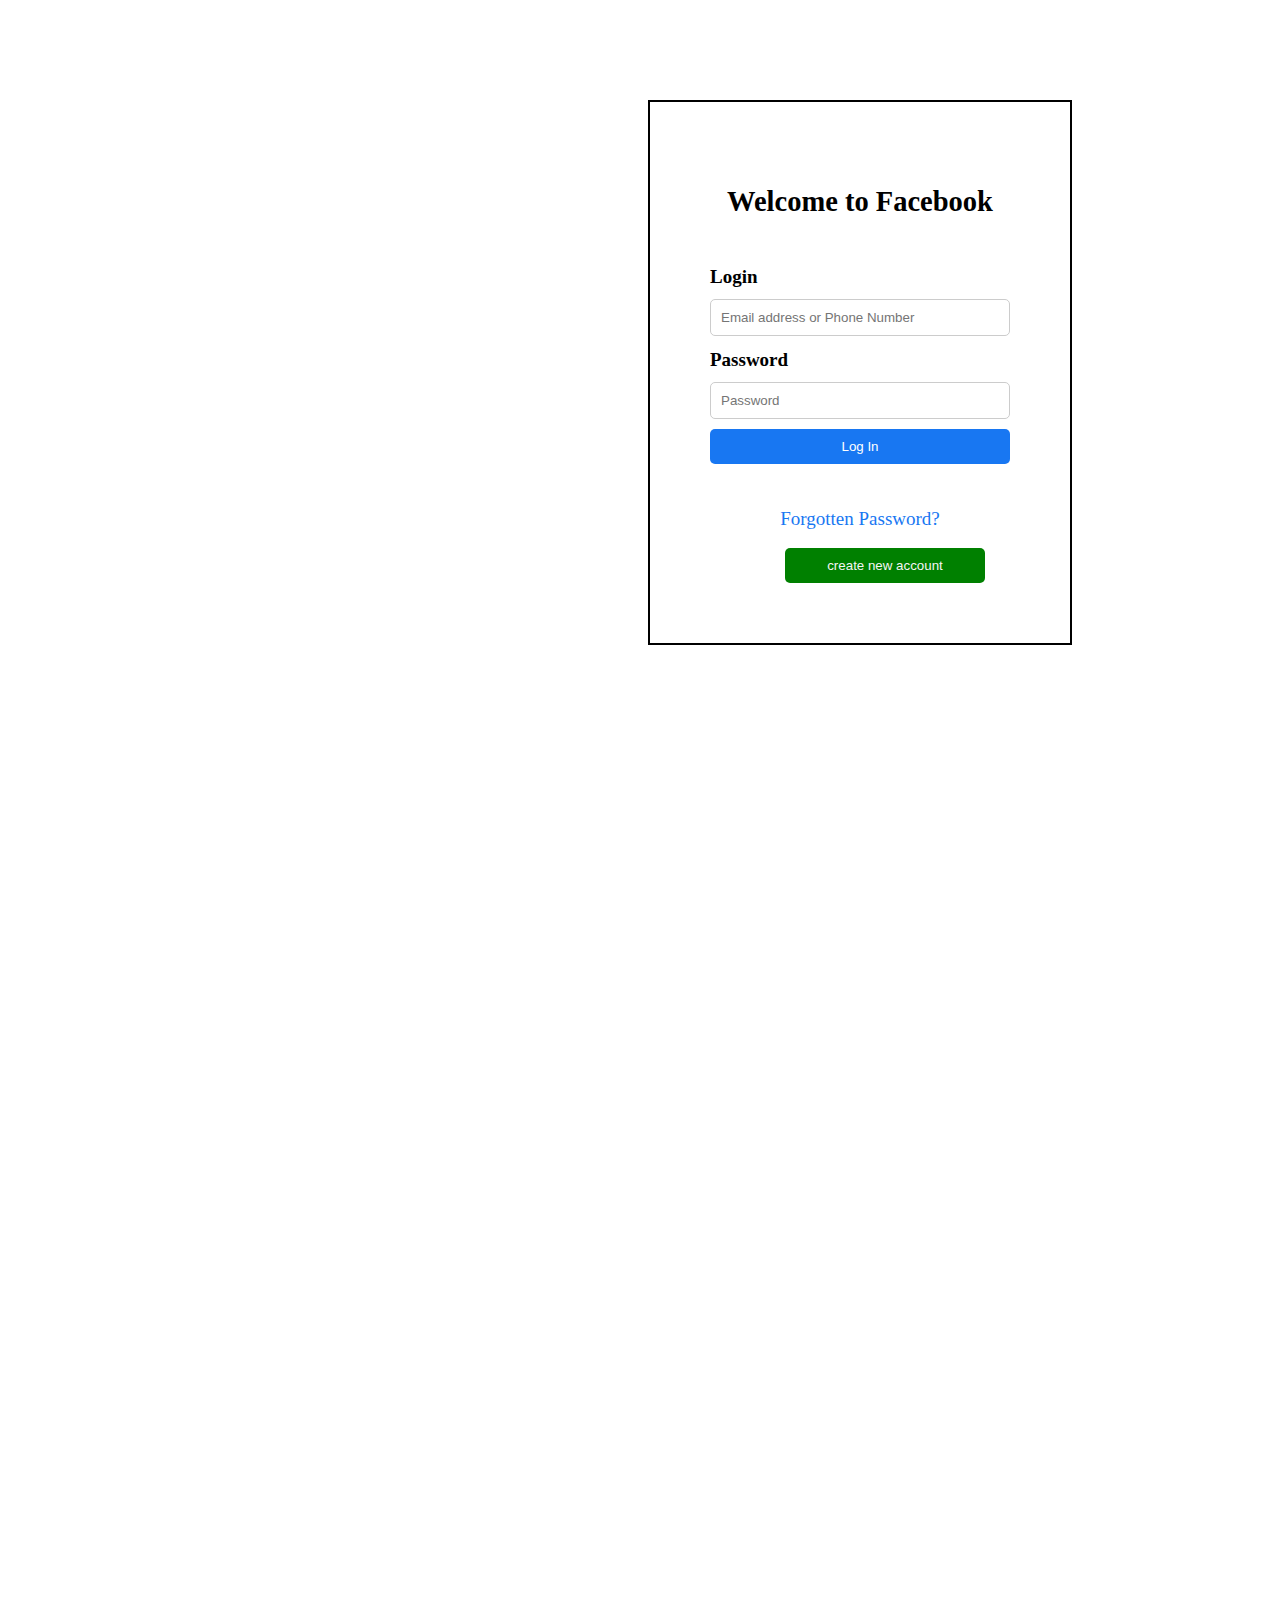
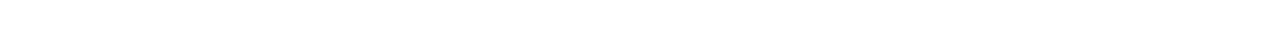
<file: task 4/index.html>
<!DOCTYPE html>
<html>
<head>
  <title>Facebook Login</title>
  <link rel="stylesheet" type="text/css" href="style.css">
</head>
   <div id ="hello" class="container" >
    <form id="hii">
      <h2>Welcome to Facebook</h2><br>
       <h4 class="side">Login</h4>
      <input type="text" placeholder="Email address or Phone Number">
      <h4 class="side">Password</h4>
      <input type="password" placeholder="Password">
      <button  type="submit">Log In</button> <br>
      <br>
      <a href="#">Forgotten Password?</a>
    </form>
    <br>
    <button id="vi" type="submit">create new account</button> <br>
  </div>
  </div>
  
  
</body>
</html>
</file>
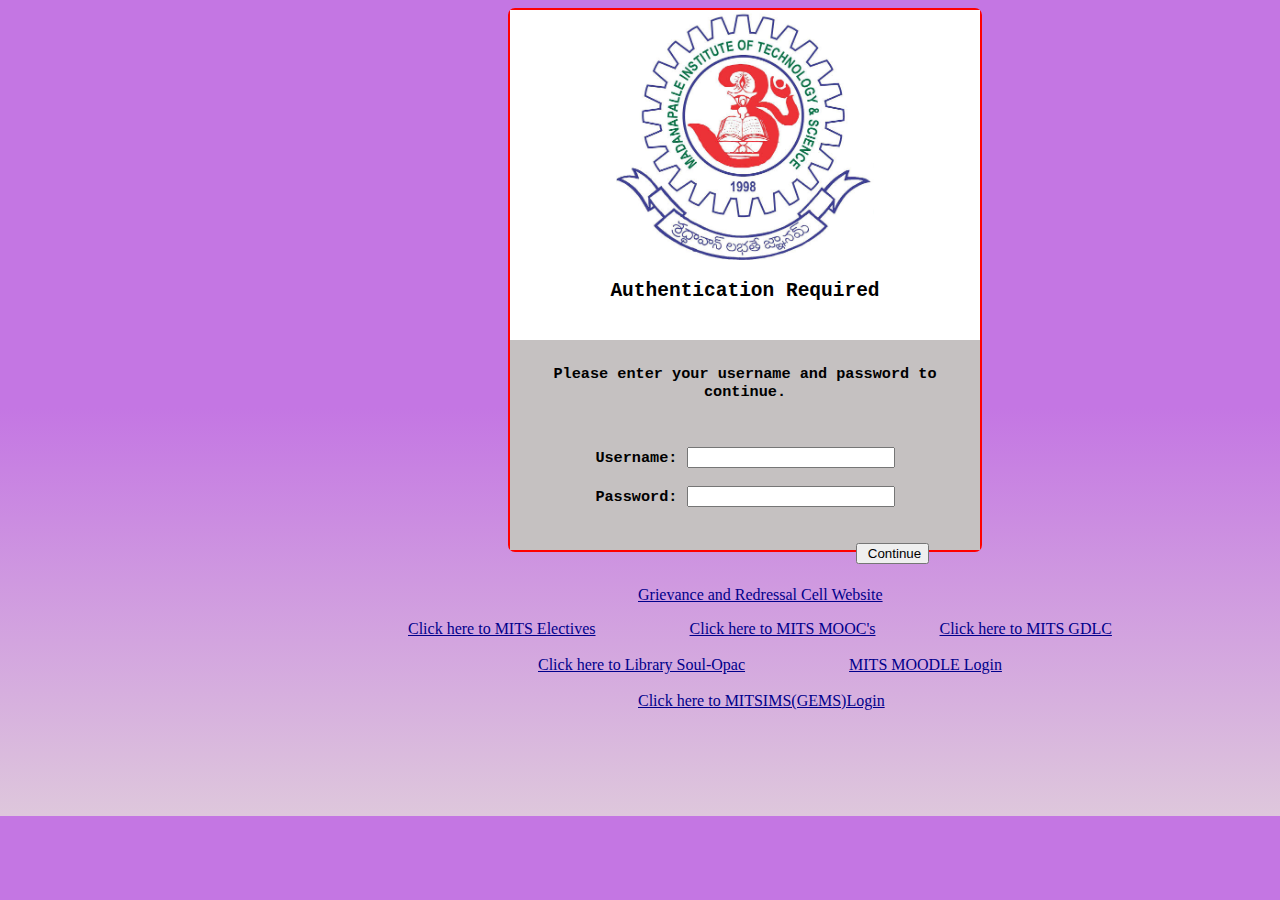
<file: task 6/index.html>
<!DOCTYPE html>
<html lang="en">
<head>
    <meta charset="UTF-8">
    <meta name="viewport" content="width=device-width, initial-scale=1.0">
    <link rel="stylesheet" href="style.css">
    <title>clone page</title>
</head>
<body>
    <div class="container">
        <div class="mits-logo">
            <img src="mits.jpg" alt="error">
            <h2>Authentication Required</h2>
    </div><form class="login">
            <h3>Please enter your username and password to continue.</h3><br>
            <label for="name"><h3>Username:</label>
            <input type="text" id="name" name="name" required>
            <br>
            <br>
            <label for="password">Password:</label>
            <input type="text" id="password" name="password" required>
        <br>
        <br> 
        <br></form>
            <div class="click"> 
                <button id="vi" type="submit">Continue </button>
            </div></div><br>
            <p><a id="a" href="#">Grievance and Redressal Cell Website</a></p>
            <a id="b" href="#">Click here to MITS Electives</a>
            <a id="c" href="#">Click here to MITS MOOC's</a>
            <a id="d" href="#">Click here to MITS GDLC</a><br><br>
            <a id="e" href="#">Click here to Library Soul-Opac</a>
            <a id="f" href="#">MITS MOODLE Login</a><br><br>
            <a id="g" href="#">Click here to MITSIMS(GEMS)Login</a>
</file>
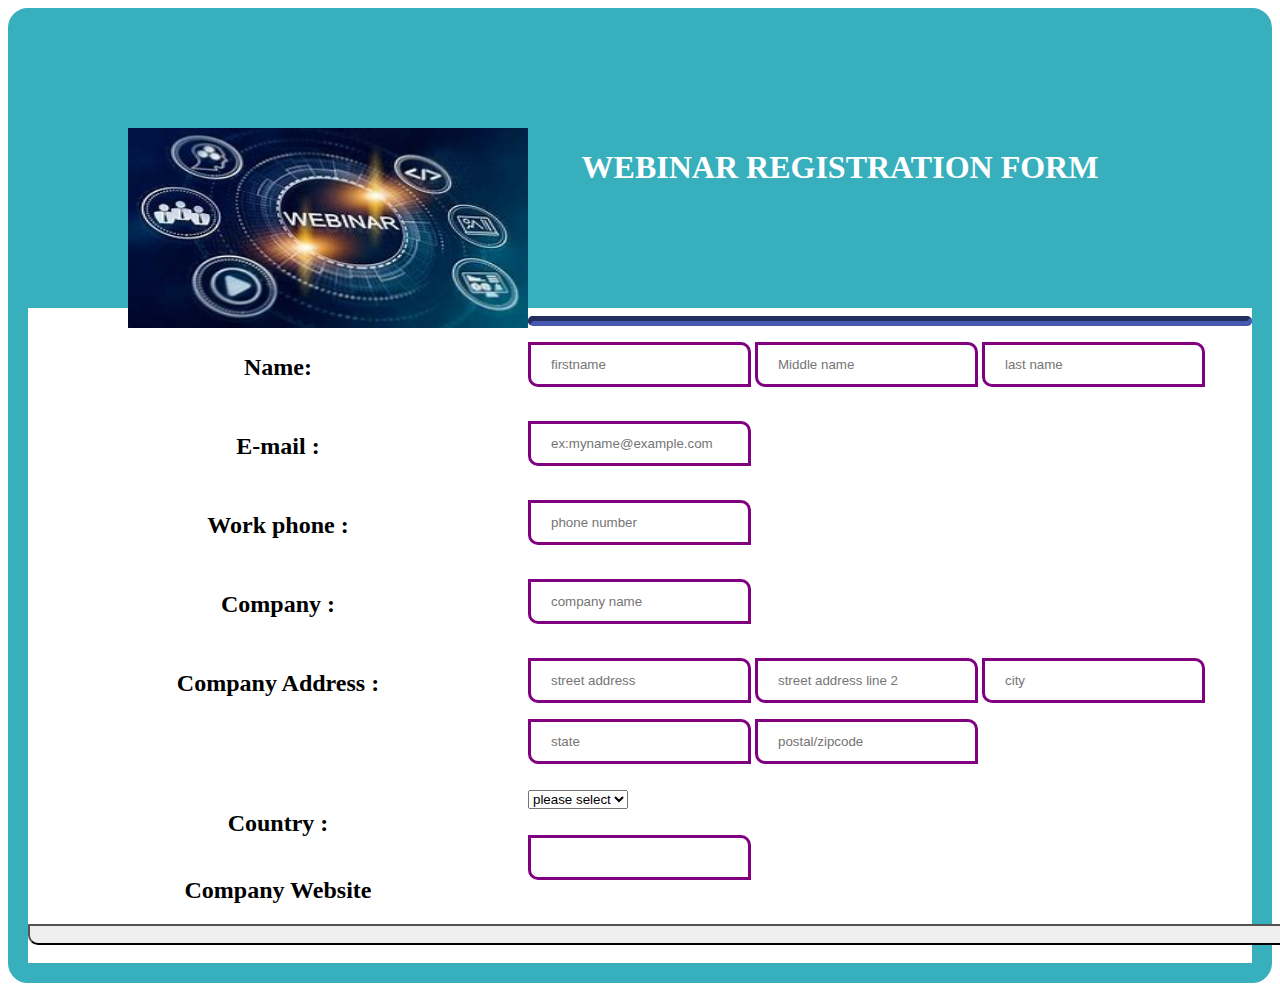
<file: task5/index.html>
<!DOCTYPE html>
<html lang="en">
<head>
    <meta charset="UTF-8">
    <link rel="stylesheet" href="style.css">
    <meta name="viewport" content="width=device-width, initial-scale=1.0">
    <title>Document</title>
</head>
<body>
    <form action="">
    <div class="h">
       <header><img src="[data-uri]" alt="image not found"> <center><h1>WEBINAR REGISTRATION FORM</h1></center></header>
        <hr>
            <label for="name"><h2>Name: </h2></label>
            <input type="text" id="name" placeholder="firstname">
            <input type="text" placeholder="Middle name">
            <input type="text" placeholder="last name">
            <br>
            <br>
            <label for="mail"><h2>E-mail :</h2></label>
            <input type="text" id="mail" placeholder="ex:myname@example.com">
            <br><br>
            <label for="work"><h2>Work phone :</h2></label>
            <input type="text" id="work" placeholder="phone number">
            <br><br>
            <label for="company"><h2>Company :</h2></label>
            <input type="text" id="company" placeholder="company name">
            <br><br>
            <label for="address"><h2>Company Address :</h2></label>
            <input type="text" id="address" placeholder="street address">
            <input type="text" placeholder="street address line 2">
            <input type="text" placeholder="city">
            <input type="text" placeholder="state">
            <input type="text" placeholder="postal/zipcode">
            <br><br>
            <label for="country"><h2>Country :</h2></label>
            <select name="" id="country">
                <option value="">please select</option>
                <option value="">India</option>
                <option value="">other</option>
            </select>
            <br><br>
            <label for="website"><h2>Company Website</h2></label>
            <input type="text" id="website">
            <br><br>
           <input type="button" value="submit">
            <br><br>
    </div>
    </form>
</body>
</html>
</file>
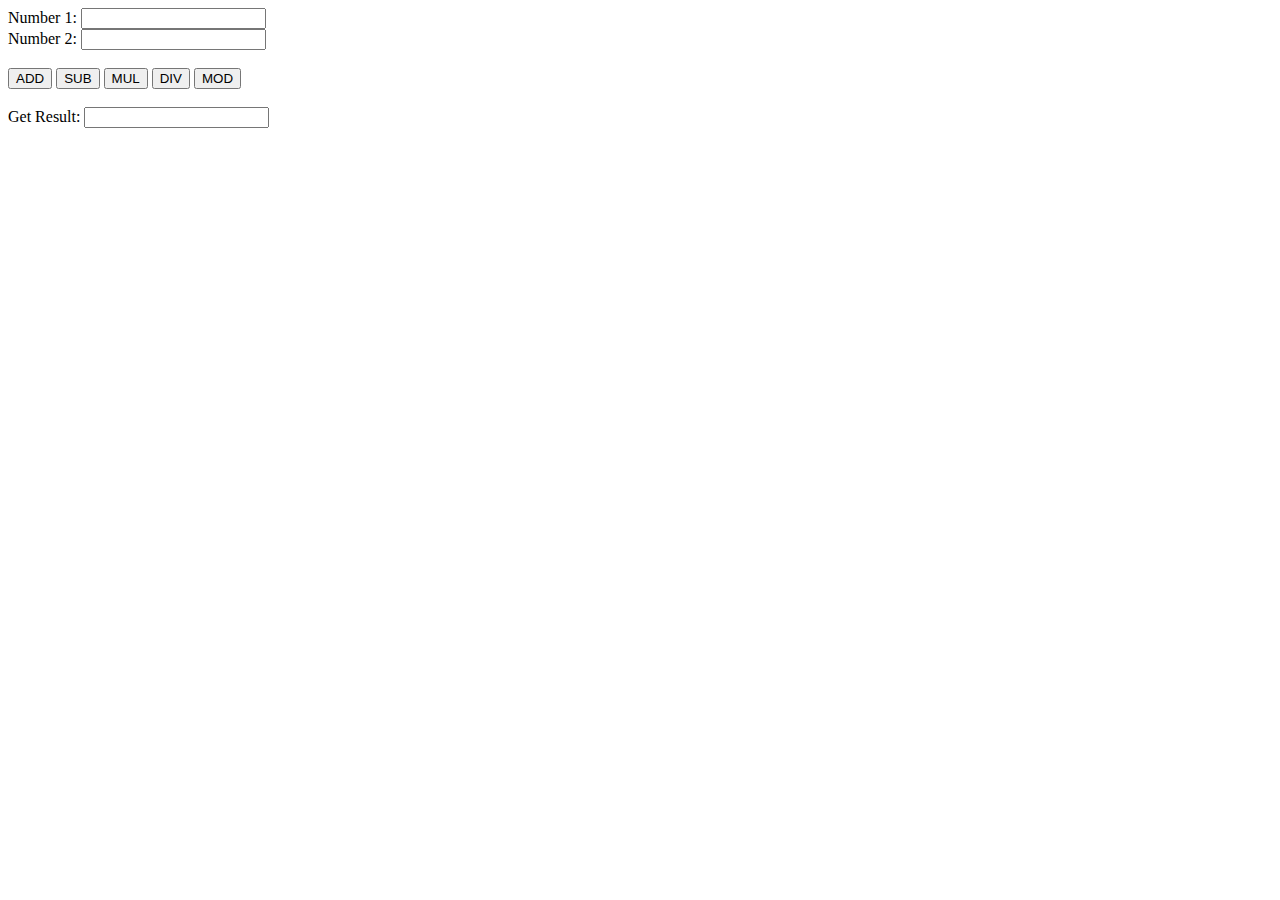
<file: task 6/calculator.html>
<!DOCTYPE html>
<html>
<body>
  <script type="text/javascript">
    function multiply(){
      a=Number(document.my_cal.first.value);
      b=Number(document.my_cal.second.value);
      c=a*b;
      document.my_cal.total.value=c;
    }

    function addition(){
      a=Number(document.my_cal.first.value);
      b=Number(document.my_cal.second.value);
      c=a+b;
      document.my_cal.total.value=c;
    }


    function subtraction(){
      a=Number(document.my_cal.first.value);
      b=Number(document.my_cal.second.value);
      c=a-b;
      document.my_cal.total.value=c;
    }


    function division(){
      a=Number(document.my_cal.first.value);
      b=Number(document.my_cal.second.value);
      c=a/b;
      document.my_cal.total.value=c;
    }

    function modulus(){
      a=Number(document.my_cal.first.value);
      b=Number(document.my_cal.second.value);
      c=a%b;
      document.my_cal.total.value=c;
    }
  </script>
  <form name="my_cal">
    Number 1: <input type="text" name="first">
    
    <br>

    Number 2: <input type="text" name="second">

    <br><br>

    <input type="button" value="ADD" onclick="javascript:addition();">
    <input type="button" value="SUB" onclick="javascript:subtraction();">
    <input type="button" value="MUL" onclick="javascript:multiply();">
    <input type="button" value="DIV" onclick="javascript:division();">
    <input type="button" value="MOD" onclick="javascript:modulus();">
   
    <br><br>
    Get Result: <input type="text" name="total">

  </body>
  </html>
</file>
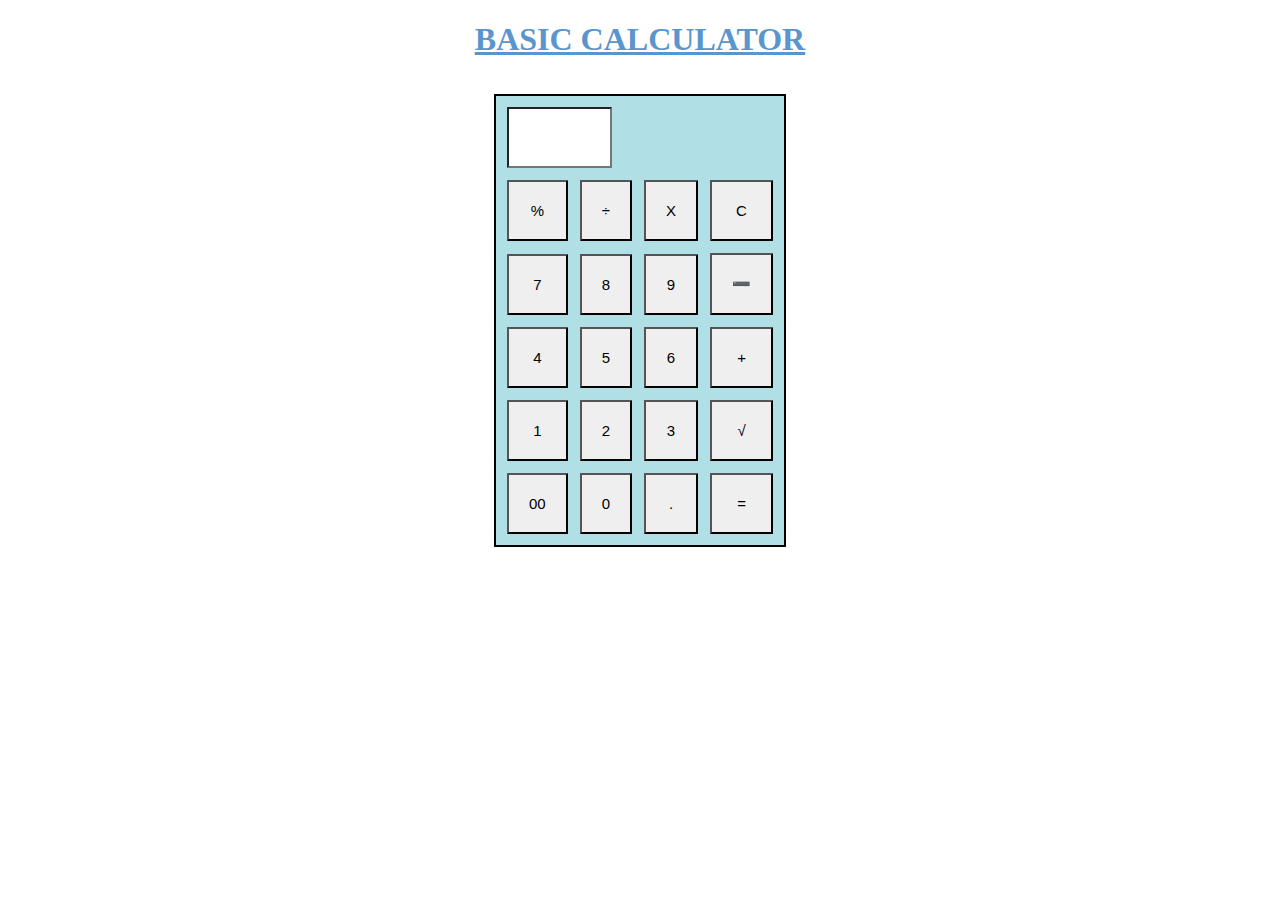
<file: task7/task7.html>
<!DOCTYPE html>
<html lang="en">
<head>
    <meta charset="UTF-8">
    <meta name="viewport" content="width=device-width, initial-scale=1.0">
    <title>calculator</title>
    <link rel="stylesheet" href="style.css"> 
</head> 
<body> 
    <h1 class="Theme">BASIC CALCULATOR</h1>
    <table id="tharun" > 
    <br>
    <br>
    <tr><td><input type="text"></td></tr>
    <tr> 
         <td><input type="button" value="%"></td> 
        <td><input type="button" value="÷"></td> 
        <td><input type="button" value="X"></td> 
        <td><input type="button" value="C"></td> 
    </tr> 
    <tr> 
        <td><input type="button" value="7"></td> 
        <td><input type="button" value="8"></td> 
        <td><input type="button" value="9"></td>
        <td><input type="button" value="➖"></td> 
    </tr> 
    <tr> 
        <td><input type="button" value="4"></td> 
        <td><input type="button" value="5"></td> 
        <td><input type="button" value="6"></td> 
        <td><input type="button" value="+"></td> 
    </tr> 
    <tr> 
        <td><input type="button" value="1"></td> 
        <td><input type="button" value="2"></td> 
        <td><input type="button" value="3"></td>
        <td><input type="button" value="√"></td> 
    </tr> 
    <tr>
        <td ><input type="button" value="00"></td>
        <td ><input type="button" value="0"></td>
        <td ><input type="button" value="."></td>
        <td><input type="button" value="="></td>
    </tr> 
    </table> 
</body> 
</html>
</file>
<file: task 4/style.css>
body{
    overflow:hidden;
   }
   .container{
     border: 100px;
     margin-left: 7000px;
   }
   #hello{
    margin-right: 200px;
    margin-top: 100px;
    background-color: white;
  }
   .container {
     width: 300px;
     margin: 1000px auto;
     padding-bottom: 100px;
     padding:60px 60px 60px 60px;
     background-color:white;
     text-align: center;
     border: 2px solid black; 
   }
   .side{
    text-align: left;
    margin-bottom: 1px;
    margin-top: 3px;
   }
   form {
     display: flex;
     flex-direction: column;
   }
   
   input {
     margin: 10px 0;
     padding: 10px;
     border: 1px solid #ccc;
     border-radius: 5px;
   }
   
   button {
     padding: 10px;
     background-color: #1877f2;
     color: white;
     border: none;
     border-radius: 5px;
     cursor: pointer;
     text-align: center;
   }
   
   a {
     color: #1877f2;
     text-decoration: none;
     text-align: center;
   }
   #fb{
     font-size: 60px;
     float:left;
     padding-top: 250px;
     padding-left: 150px;
     font-style:inherit;
     color: #1877f2;
   }
   #hii{
     font-size: 19px;
     color: black;
   }
   #vi{
     text-align: center;
     color:whitesmoke;
     width: 200px;
     margin-left: 50px;
     background-color: green;
   }
   .helo{
     background-color:rgb(238, 235, 235);
     height:2000px;
   }
</file>
<file: task 6/style.css>
body {
    background:linear-gradient(rgb(196, 118, 227),rgb(196, 118, 227),rgb(222, 199, 220));
    height: 800px;
    width: 1500px;
}
.container{
    border: 2px solid red;
    border-radius: 7px;
    text-align: center;
    width: 470px;
    font-family:monospace;
    margin-left: 500px;
}
img{
    height:250px;
}
.mits-logo {
    text-align: center;
    background-color:white;
    height: 330px;  
}.login{
    background-color:rgb(197, 193, 193);
    height: 200px;
    padding-top:10px;
}
.click button{
    justify-items:end;
}
.login input{
    width:200px;
}
#a{
    padding-left: 630px;

}
#b{
    margin-left: 400px;
}
#c{
    margin-left: 90px;
}
#d{
    margin-left: 60px;
}
#e{
    margin-left: 530px;
}
#f{
    margin-left: 100px;
}
#g{
    margin-left: 630px; 
}
a{
    color: darkblue;
}
#vi{
    padding-left: 10px;
    margin-left: 295px;
}
</file>
<file: task5/style.css>
.h{
    background-color:white;
    border: 20px solid rgb(56, 175, 189);
    border-radius: 20px;
}
hr{

    margin-left: auto;
    margin-right: auto;
    border-radius: 10px;
    border-width: 5px;
    border-color: rgb(69, 89, 176);
}
h1{
    float:center;
    background-color: rgb(56,175,189);
}
input[type=text]{
    padding: 12px 20px;
    margin:8px 0;
    box-sizing: border-box;
    border:1px solid purple;
    border-width: 3px;
    border-color: purple;
    outline:none;
}
input[type=text]:focus{
    border: 1px solid rgb(56, 175, 189);
}
label{
    display: block;
    clear: left;
    width:500px;
    text-align:center;
   float:left; 
}
input{
    display:inline-block;
    border-top-right-radius: 10px;
    border-bottom-left-radius: 10px;
    padding-left: 2000px;
}
img{
  width: 400px;
  height: 200px;
  float: left;
}
header{
    background-color: rgb(56, 175, 189);
    padding:100px;
    color:white;
}
.button{
    position: relative;
    align-items: center;
}
</file>
<file: task7/style.css>
#tharun{ 
    margin-left: auto; 
    margin-right: auto;
    height: 100px;
    width: 100px;
    background-color: RGB(176,224,230);
    border:2px solid  black;
    border-spacing: 10px;
    text-align: center;
} 
.Theme{
    color: #5a95cd;
    margin-bottom: 0px;

   text-decoration: underline;
   text-align: center;
}
input{ 
    width: 100%; 

    padding: 20px 20px; 
    font-size: 15px; 
    background-color:HEX (#D3D3D3);
    border-radius: 1px; 
    position: static;
    
} 
input[type="number"] { 
    width: 100%;
    padding: 10px 20px; 
    font-size: 5px; 
    text-align: left;
    border-radius: 5px; 
    border: 3px solid black;  
}
</file>
